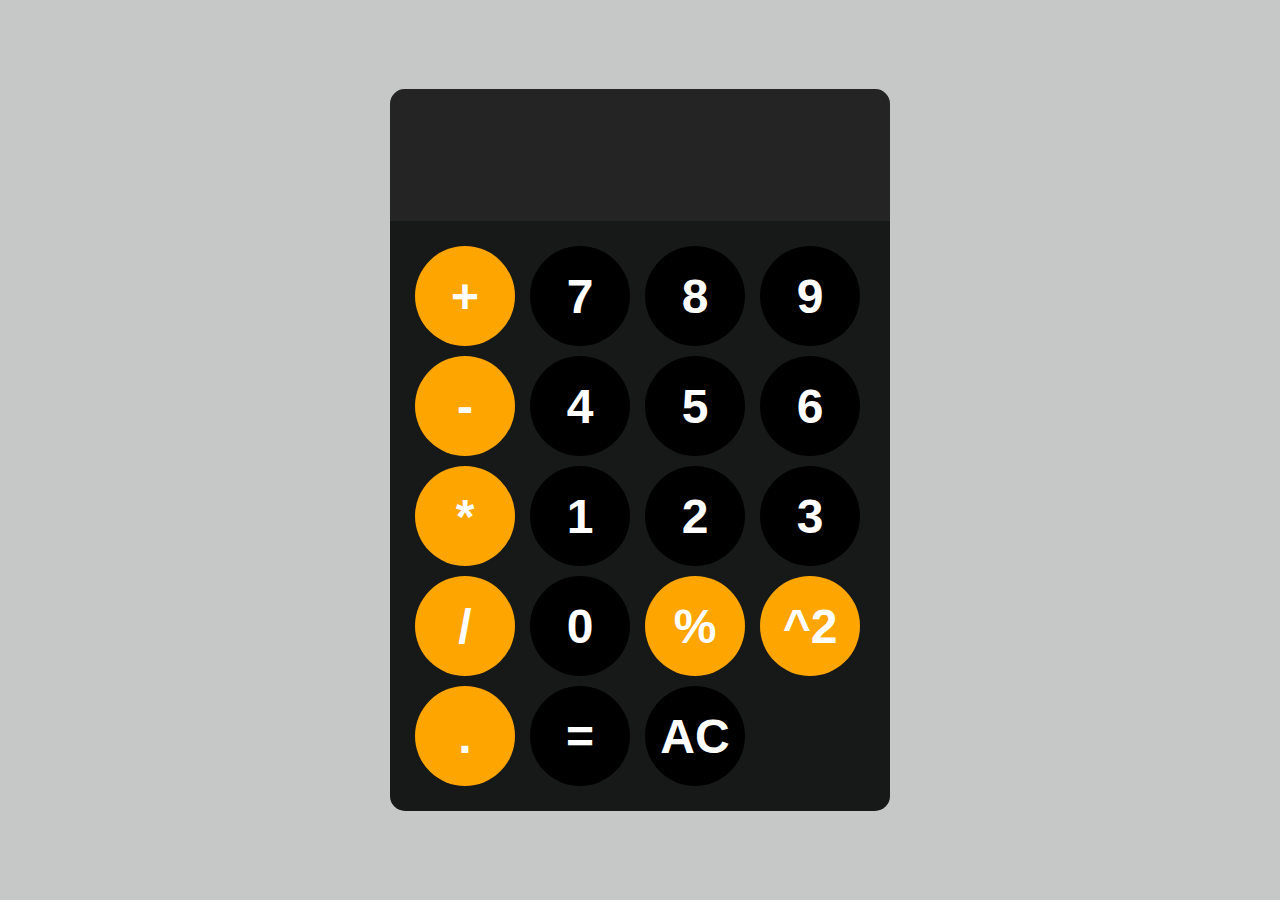
<file: calculator/index.html>
<!DOCTYPE html>
<html lang="en">
<head>
    <meta charset="UTF-8">
    <meta name="viewport" content="width=device-width, initial-scale=1.0">
    <title>calculator</title>
    <link rel="stylesheet" href="cal_Style.css">

</head>
<body>
    
   <div id="calculator">

     <input id="display" readonly>

      <div id="keys">

         <button onclick="myfn('+')" class="operator-btn"> + </button>
         <button onclick="myfn('7')"> 7 </button>
         <button onclick="myfn('8')"> 8 </button>
         <button onclick="myfn('9')"> 9</button>
         <button onclick="myfn('-')" class="operator-btn"> - </button>
         <button onclick="myfn('4')"> 4 </button>
         <button onclick="myfn('5')"> 5 </button>
         <button onclick="myfn('6')"> 6 </button>
         <button onclick="myfn('*')" class="operator-btn"> * </button>
         <button onclick="myfn('1')"> 1 </button>
         <button onclick="myfn('2')"> 2 </button>
         <button onclick="myfn('3')"> 3 </button>
         <button onclick="myfn('/')" class="operator-btn"> / </button>
         <button onclick="myfn('0')"> 0 </button>
         <button onclick="myfn('%')" class="operator-btn"> % </button>
         <button onclick="myfn('^2')" class="operator-btn"> ^2 </button>
         <button onclick="myfn('.')" class="operator-btn"> . </button>

         <button onclick="calculate()"> = </button>
         <button onclick="myfn()"> AC </button>

      </div>

   </div>


    <script src="index.js"> </script>
</body>
</html>
</file>
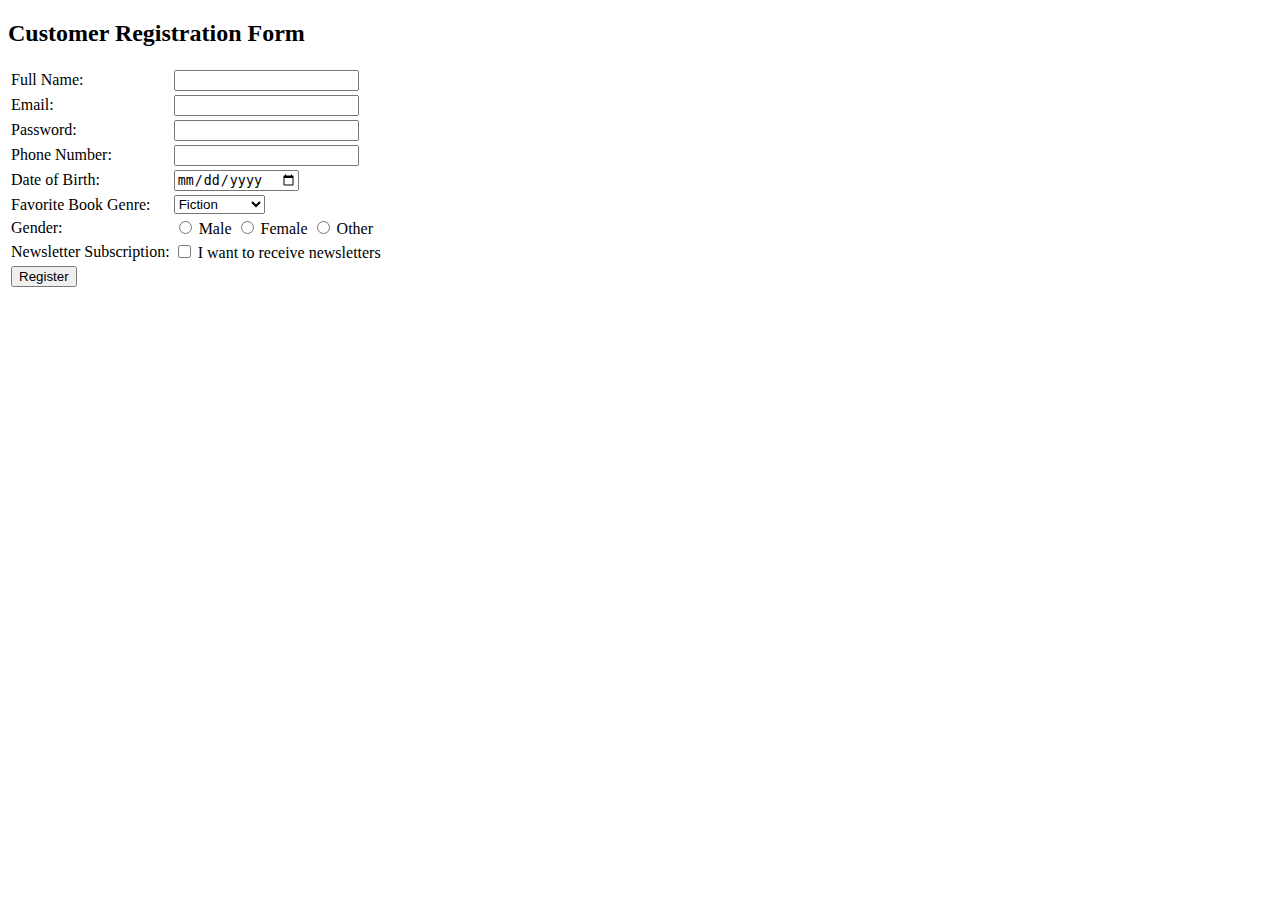
<file: Online_Book_Store management/customer.html>
<!DOCTYPE html>
<html>
<head>
    <title>Customer Registration Form</title>
</head>
<body>
    <h2>Customer Registration Form</h2>
    <form action="#" method="post">
        <table>
            <tr>
                <td>Full Name:</td>
                <td><input type="text" name="fullname" required></td>
            </tr>
            <tr>
                <td>Email:</td>
                <td><input type="email" name="email" required></td>
            </tr>
            <tr>
                <td>Password:</td>
                <td><input type="password" name="password" required></td>
            </tr>
            <tr>
                <td>Phone Number:</td>
                <td><input type="tel" name="phone" required></td>
            </tr>
            <tr>
                <td>Date of Birth:</td>
                <td><input type="date" name="dob" required></td>
            </tr>
            <tr>
                <td>Favorite Book Genre:</td>
                <td>
                    <select name="genre">
                        <option value="fiction">Fiction</option>
                        <option value="non-fiction">Non-Fiction</option>
                        <option value="mystery">Mystery</option>
                        <option value="fantasy">Fantasy</option>
                        <option value="science">Science</option>
                    </select>
                </td>
            </tr>
            <tr>
                <td>Gender:</td>
                <td>
                    <input type="radio" name="gender" value="male" required> Male
                    <input type="radio" name="gender" value="female"> Female
                    <input type="radio" name="gender" value="other"> Other
                </td>
            </tr>
            <tr>
                <td>Newsletter Subscription:</td>
                <td>
                    <input type="checkbox" name="newsletter" value="yes"> I want to receive newsletters
                </td>
            </tr>
            <tr>
                <td colspan="2"><input type="submit" value="Register"></td>
            </tr>
        </table>
    </form>
</body>
</html>
</file>
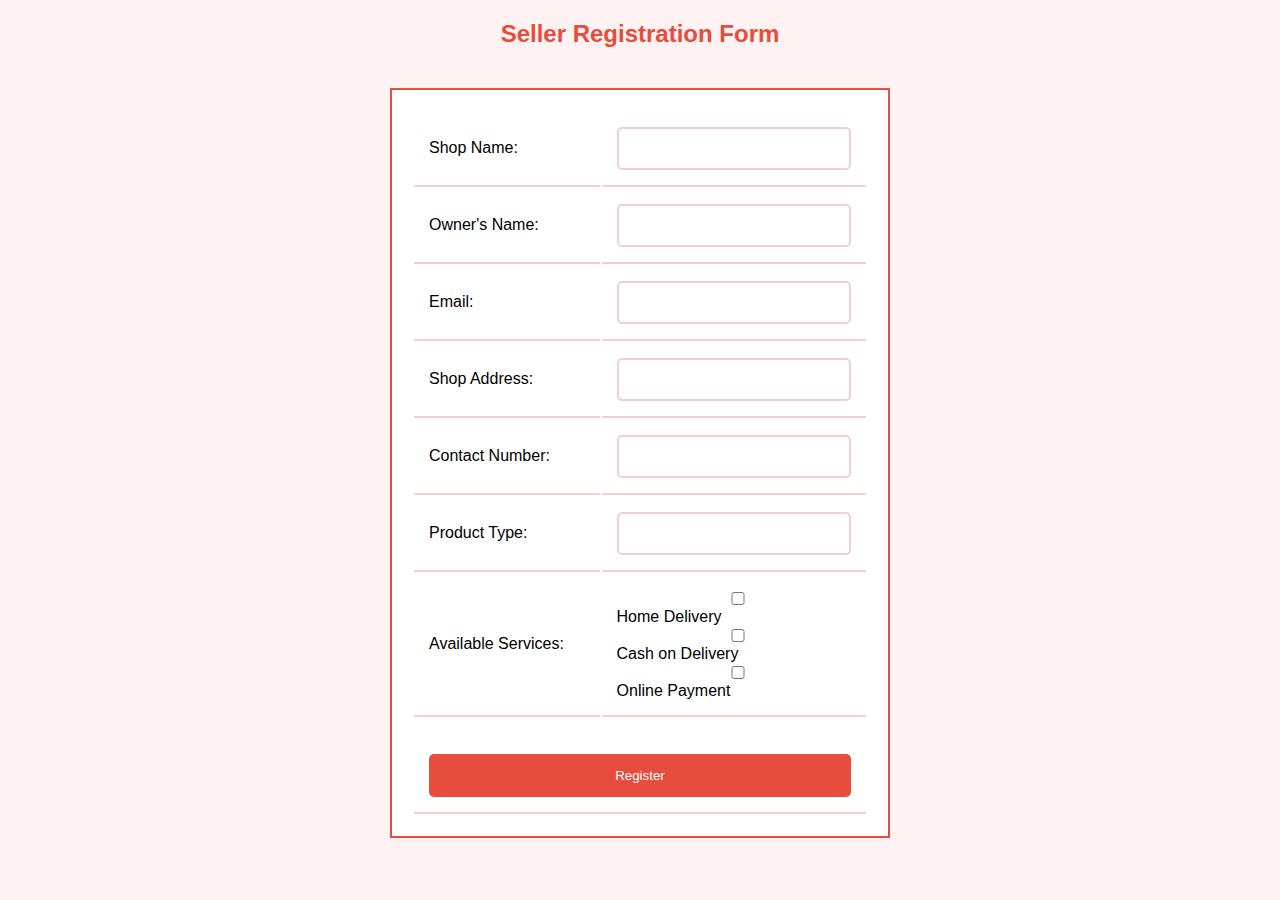
<file: Online_Book_Store management/Seller.html>
<!DOCTYPE html>
<html>
<head>
    <title>Seller Registration Form</title>
    <link rel="stylesheet" href="Seller_style.css">
</head>
<body>
    <h2>Seller Registration Form</h2>
    <form action="#" method="post">
        <table>
            <tr>
                <td>Shop Name:</td>
                <td><input type="text" name="shopname" required></td>
            </tr>
            <tr>
                <td>Owner's Name:</td>
                <td><input type="text" name="ownername" required></td>
            </tr>
            <tr>
                <td>Email:</td>
                <td><input type="email" name="email" required></td>
            </tr>
            <tr>
                <td>Shop Address:</td>
                <td><input type="text" name="address" required></td>
            </tr>
            <tr>
                <td>Contact Number:</td>
                <td><input type="tel" name="contact" required></td>
            </tr>
            <tr>
                <td>Product Type:</td>
                <td><input type="text" name="producttype" required></td>
            </tr>
           
                <td>Available Services:</td>
                <td>
                    <input type="checkbox" name="services" value="home_delivery"> Home Delivery <br>
                    <input type="checkbox" name="services" value="cash_on_delivery"> Cash on Delivery<br>
                    <input type="checkbox" name="services" value="online_payment"> Online Payment<br>
                </td>

                <tr>
                    <td colspan="2"><input type="submit" value="Register"></td>
                </tr>
</file>
<file: calculator/cal_Style.css>
body{
    margin: 0;
    display: flex;
    justify-content: center;
    align-items: center;
    height: 100vh;
    background-color: rgba(1, 14, 7, 0.226);
}

#calculator{
    font-family: Ariel, sans-serif;
    background-color: rgba(0, 0, 0, 0.884);
    border-radius: 15px;
    max-width: 500px;
    overflow: hidden;
}

#display{
    width: 100%;
    padding: 20px;
    font-size: 5rem;
    color: white;
    text-align: left;
    border: none;
    background-color: rgba(65, 60, 60, 0.356);
    
}


#keys{
    display: grid;
    grid-template-columns: repeat(4, 1fr);
    gap: 10px;
    padding: 25px;
}

button{
    width: 100px;
    height:100px;
    border-radius: 50px;
    border: none;
    background-color: rgb(0, 0, 0);
    color: white;
    font-size: 3rem;
    font-weight: bold;
    cursor: pointer;
}


button:hover{
    background-color: rgba(80, 77, 77, 0.568);
}

button:active{
    background-color: rgba(63, 62, 62, 0.295);
}


.operator-btn{
    background-color: orange;
}
.operator-btn:hover{
    background-color: rgba(255, 166, 0, 0.397);
}
.operator-btn:active{
    background-color: orange;
}
</file>
<file: Online_Book_Store management/Seller_style.css>
body {
    background-color: #fff2f2; 
    font-family: Verdana, sans-serif;
}

h2 {
    text-align: center;
    color: #e74c3c; 
    margin-bottom: 20px;
}

table {
    margin: 40px auto;
    padding: 20px;
    border: 2px solid #e74c3c;
    max-width: 500px; 
    width: 100%;
    background-color: #ffffff;
    position: relative; 
    overflow: visible; 
}

td {
    padding: 15px;
    border-bottom: 2px solid #f0d0d0;
}

input, select {
    padding: 12px;
    width: 100%;
    border-radius: 5px;
    border: 2px solid #f0d0d0;
    display: block; 
    box-sizing: border-box;
}

input[type="submit"] {
    background-color: #e74c3c;
    color: white;
    border: none;
    cursor: pointer;
    padding: 14px;
    margin-top: 20px;
    width: 100%;
    z-index: 10; 
}

input[type="submit"]:hover {
    background-color: #c0392b;
}

.checkbox-group {
    display: flex;
    align-items: center;
    gap: 10px;
    margin-bottom: 5px;
    
}
</file>
